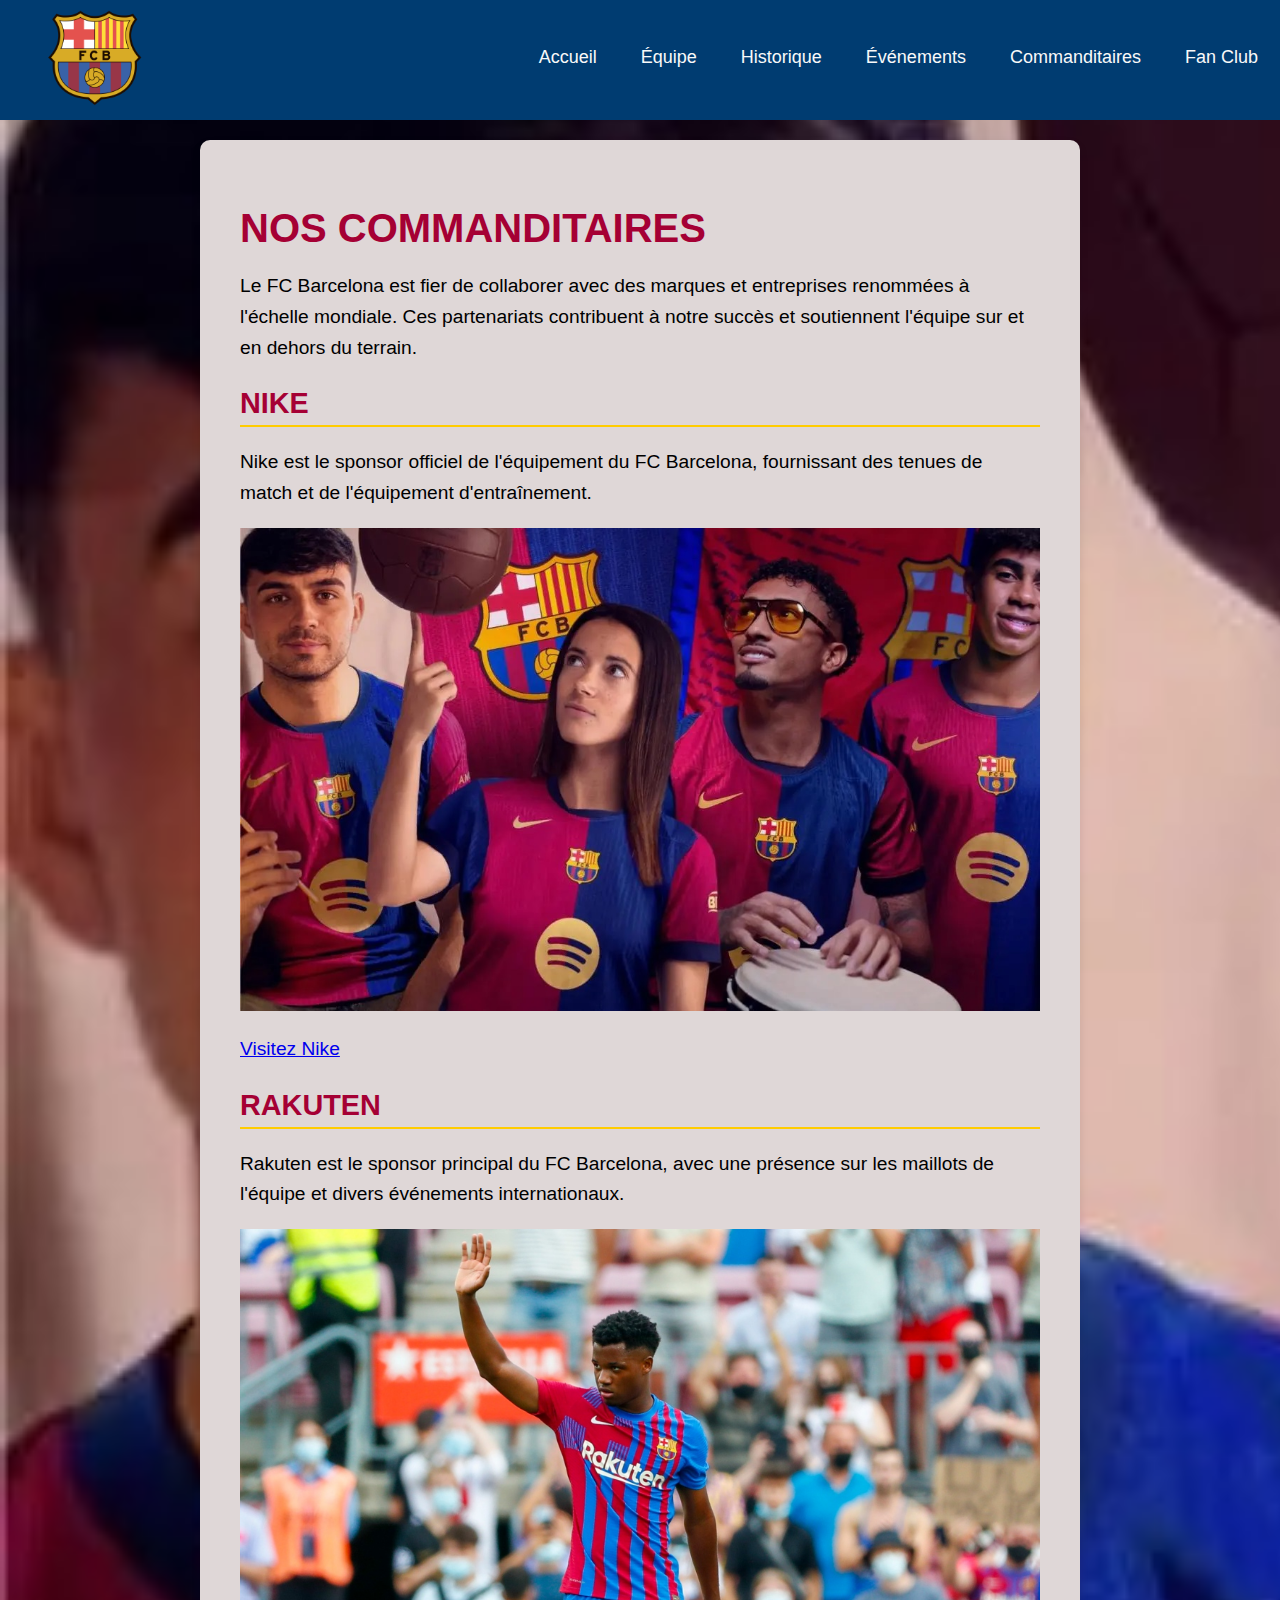
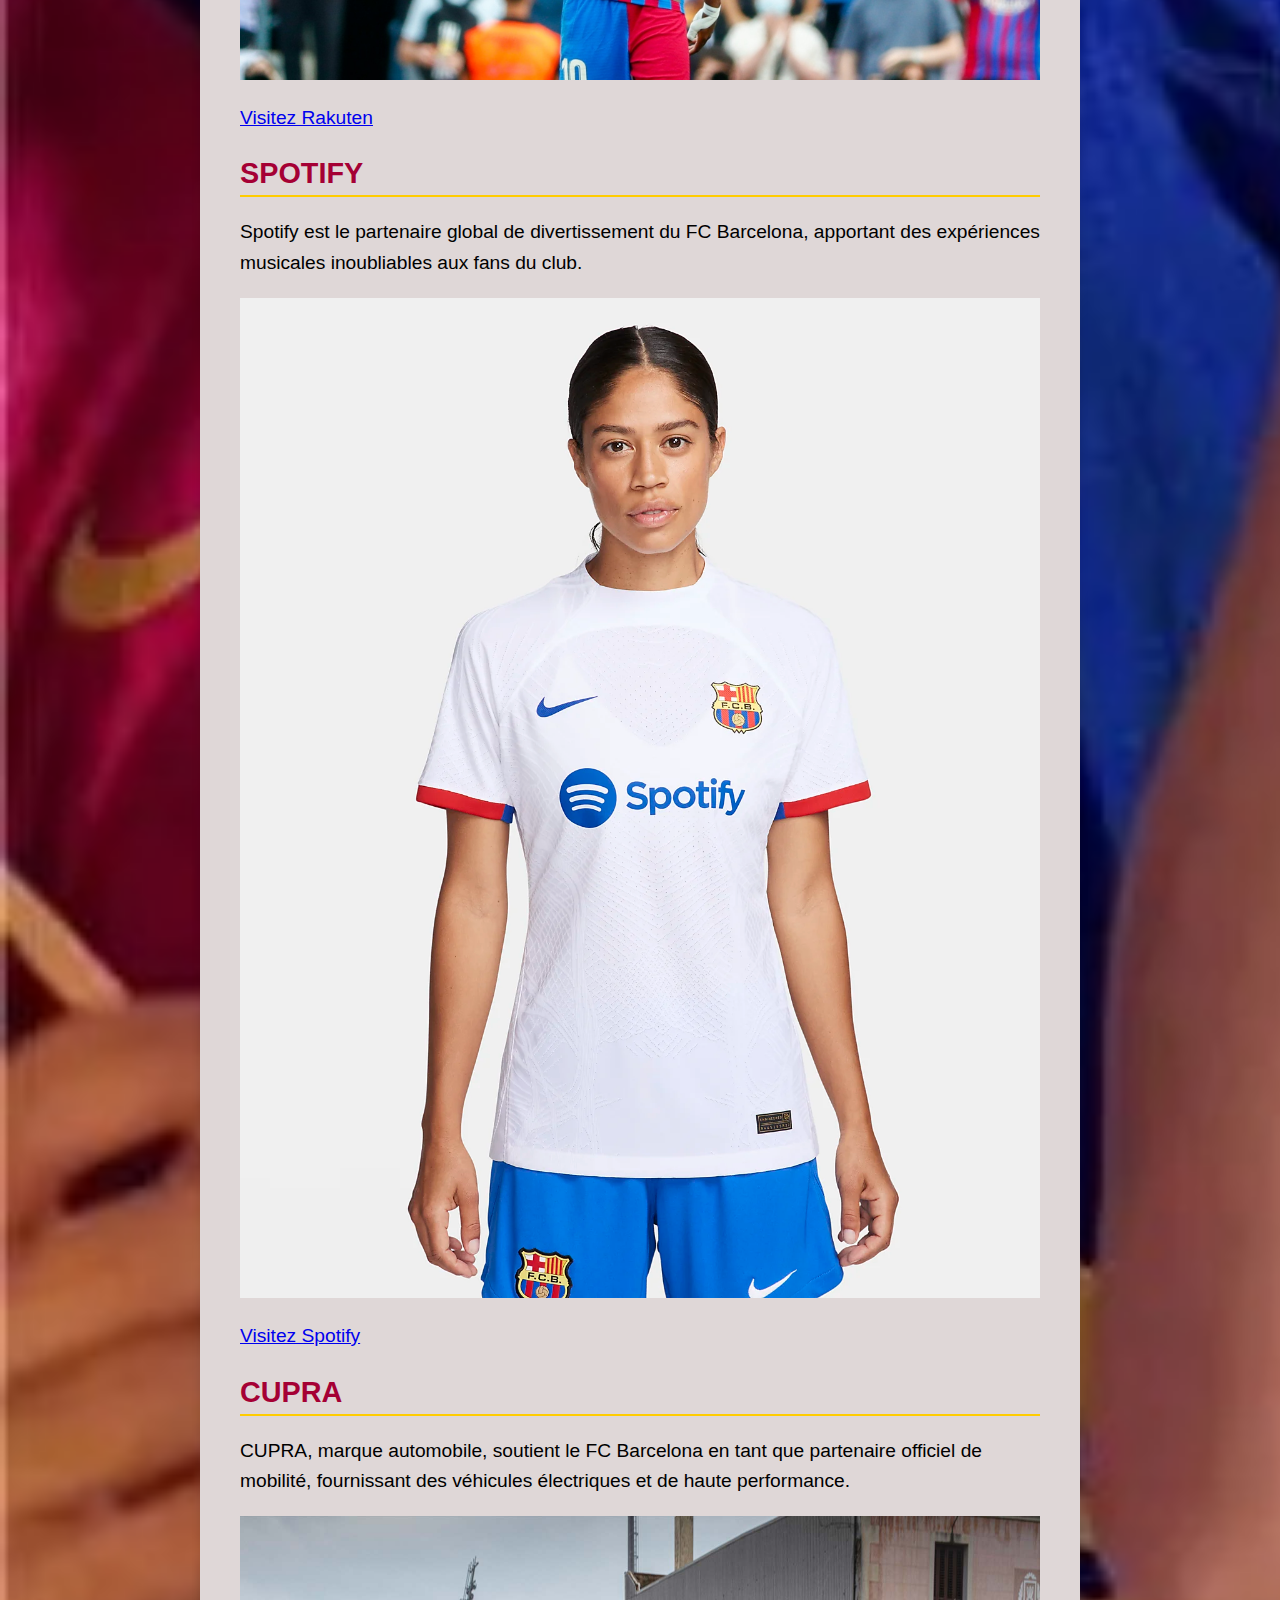
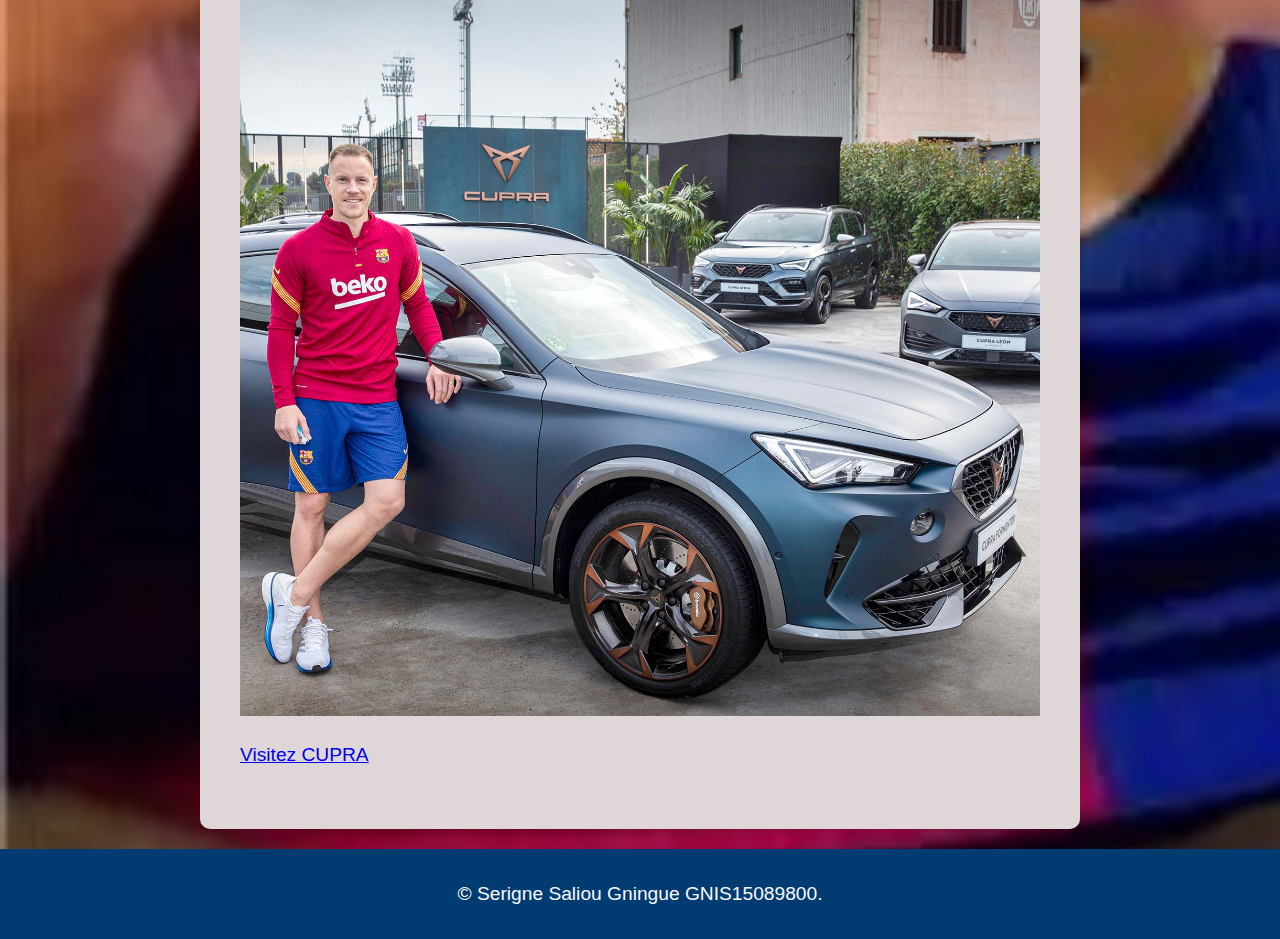
<file: GNIS15089800/commanditaires.html>
<!DOCTYPE html>
<html lang="fr">
<head>
    <meta charset="UTF-8">
    <meta name="viewport" content="width=device-width, initial-scale=1.0">
    <meta name="keywords" content="FC Barcelona, football, commanditaires, sponsors, partenariat">
    <meta name="description" content="Découvrez les commanditaires officiels du FC Barcelona">
    <meta name="author" content="Serigne Saliou Gningue">
    <title>Commanditaires - FC Barcelona</title>
    <link rel="stylesheet"  href="style.css">
</head>
<body>
    <header>
        <nav class="navbar">
           
            <a href="index.html" class="logo">
                <img src="Image/logoBarca.png" alt="Logo FC Barcelona">
            </a>
           
            <ul>
                <li><a href="index.html">Accueil</a></li>
                <li><a href="equipe.html">Équipe</a></li>
                <li><a href="historique.html">Historique</a></li>
                <li><a href="evenements.html">Événements</a></li>
                <li><a href="commanditaires.html" class="active">Commanditaires</a></li>
                <li><a href="fanclub.html" class="active">Fan Club</a></li>
            </ul>
        </nav>
    </header>

    <main>
        <section id="commanditaires">
            <h1>Nos Commanditaires</h1>
            <p>Le FC Barcelona est fier de collaborer avec des marques et entreprises renommées à l'échelle mondiale. 
                Ces partenariats contribuent à notre succès et soutiennent l'équipe sur et en dehors du terrain.</p>

            <div class="commanditaire">
                <h2>Nike</h2>
                <p>Nike est le sponsor officiel de l'équipement du FC Barcelona, fournissant des tenues de match et de l'équipement d'entraînement.</p>
                <img src="Image/Barca.jpg" alt="Nike">
                <p><a href="https://www.nike.com" target="_blank">Visitez Nike</a></p>
            </div>

            <div class="commanditaire">
                <h2>Rakuten</h2>
                <p>Rakuten est le sponsor principal du FC Barcelona, avec une présence sur les maillots de l'équipe et divers événements internationaux.</p>
                <img src="Image/Rakuten.jpg" alt="Rakuten">
                <p><a href="https://www.rakuten.com" target="_blank">Visitez Rakuten</a></p>
            </div>

            <div class="commanditaire">
                <h2>Spotify</h2>
                <p>Spotify est le partenaire global de divertissement du FC Barcelona, apportant des expériences musicales inoubliables aux fans du club.</p>
                <img src="Image/Spotify.png" alt="Spotify">
                <p><a href="https://www.spotify.com" target="_blank">Visitez Spotify</a></p>
            </div>

            <div class="commanditaire">
                <h2>CUPRA</h2>
                <p>CUPRA, marque automobile, soutient le FC Barcelona en tant que partenaire officiel de mobilité, fournissant des véhicules électriques 
                    et de haute performance.</p>
                <img src="Image/cupra.jpg" alt="Cupra">
                <p><a href="https://www.cupraofficial.com" target="_blank">Visitez CUPRA</a></p>
            </div>
        </section>
    </main>

    <footer>
        <p>&copy; Serigne Saliou Gningue GNIS15089800.</p>
    </footer>
</body>
</html>
</file>
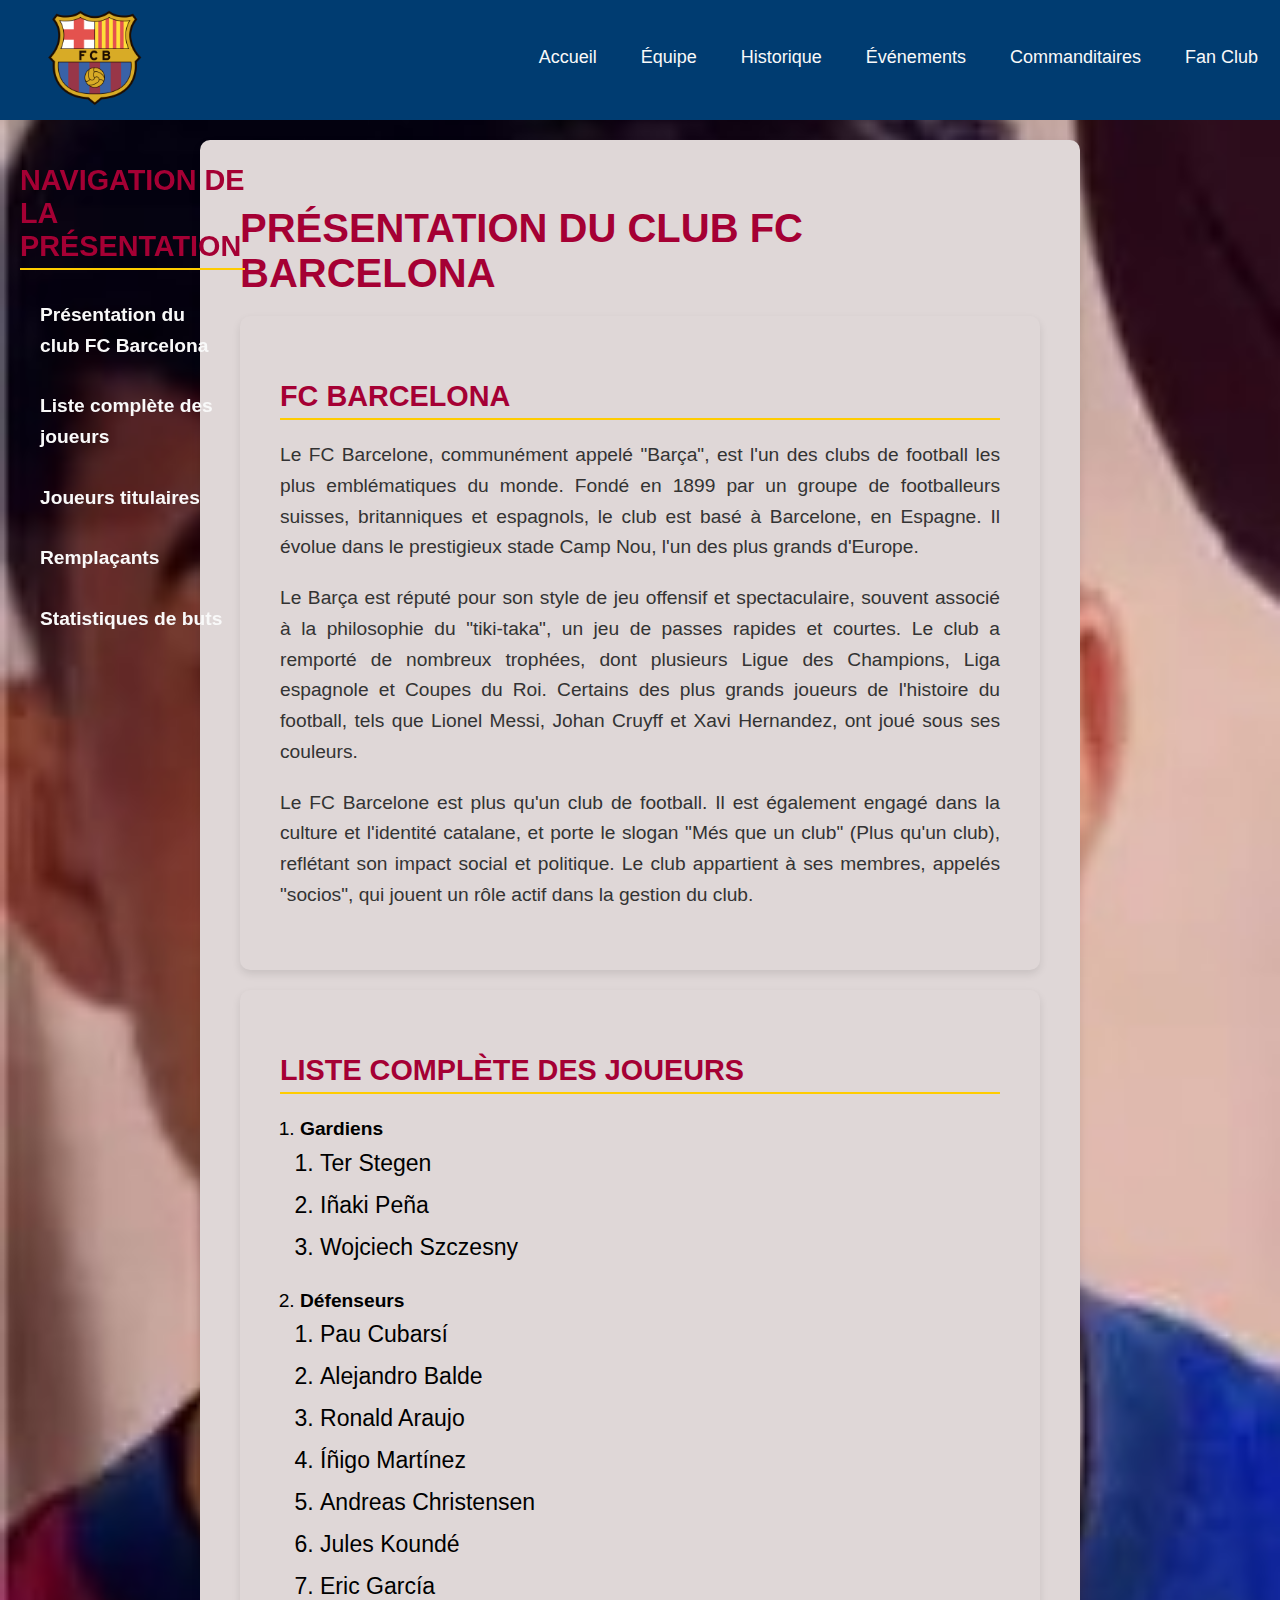
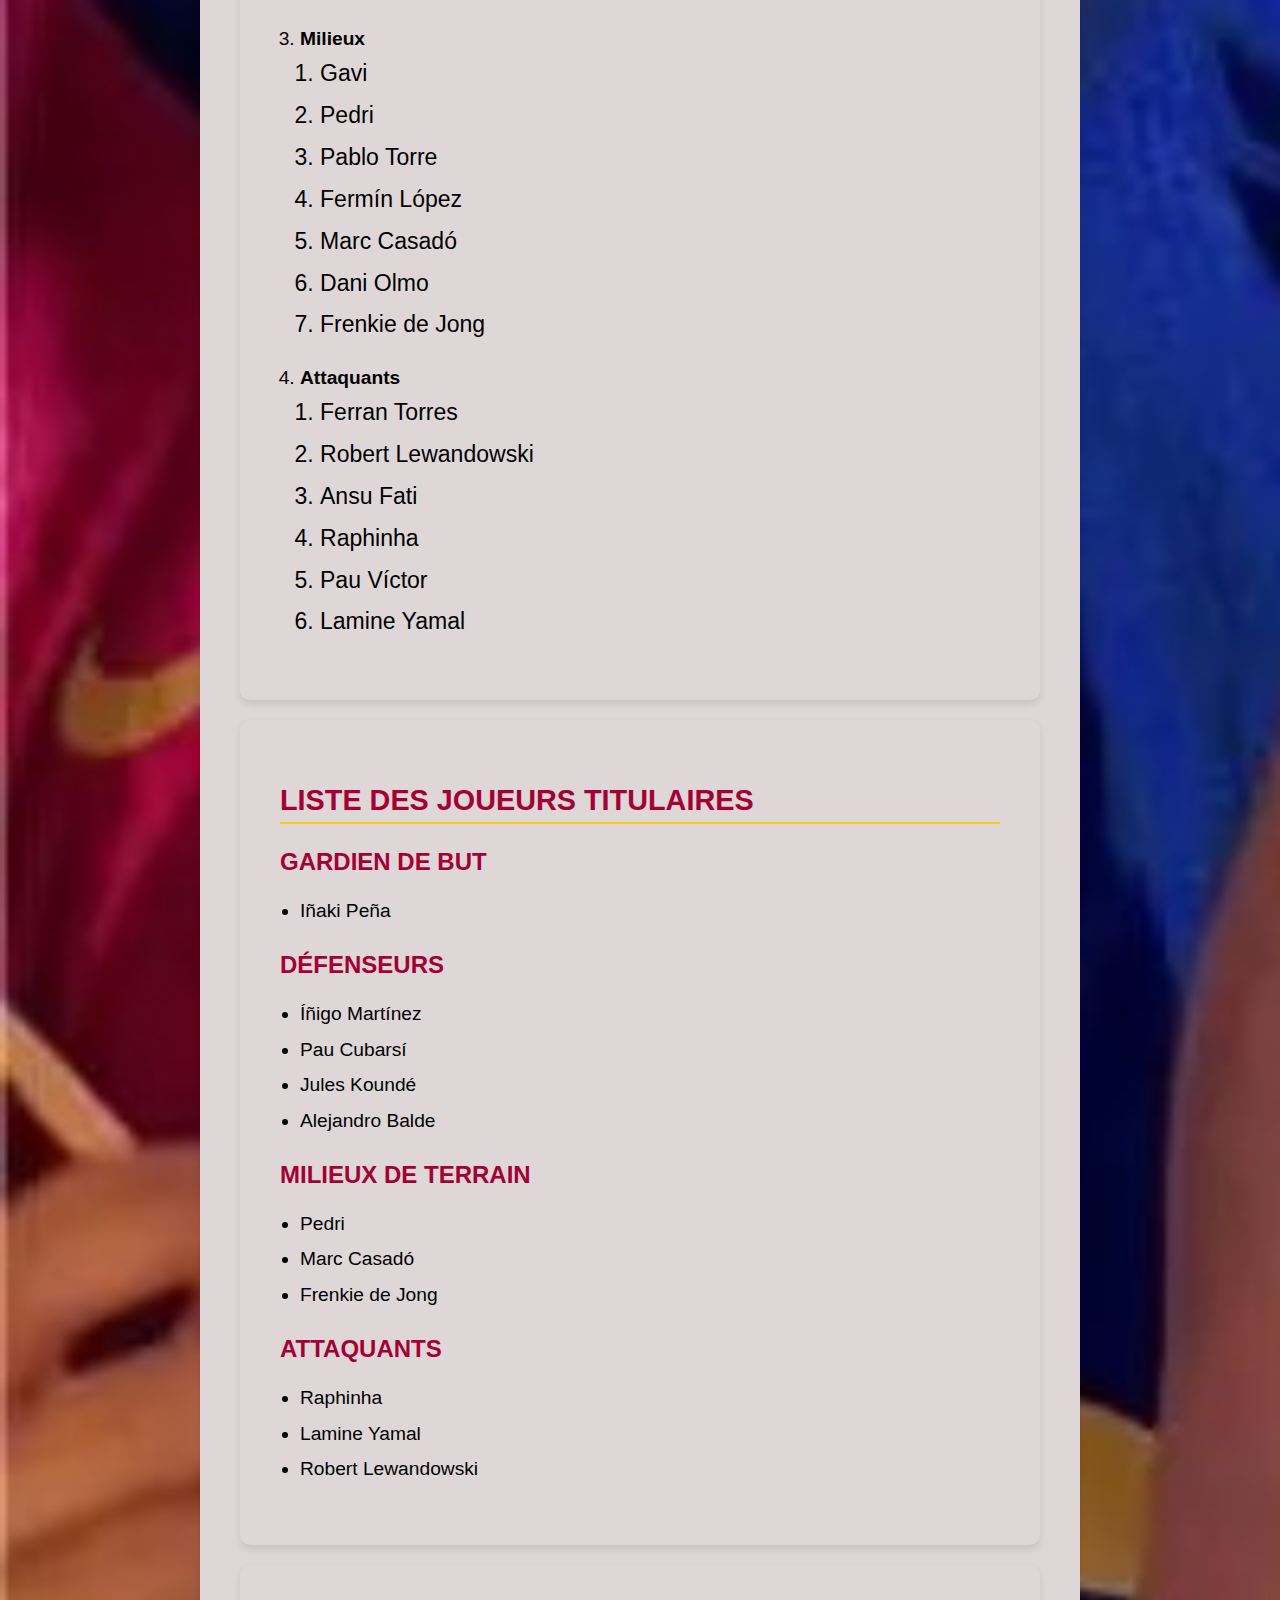
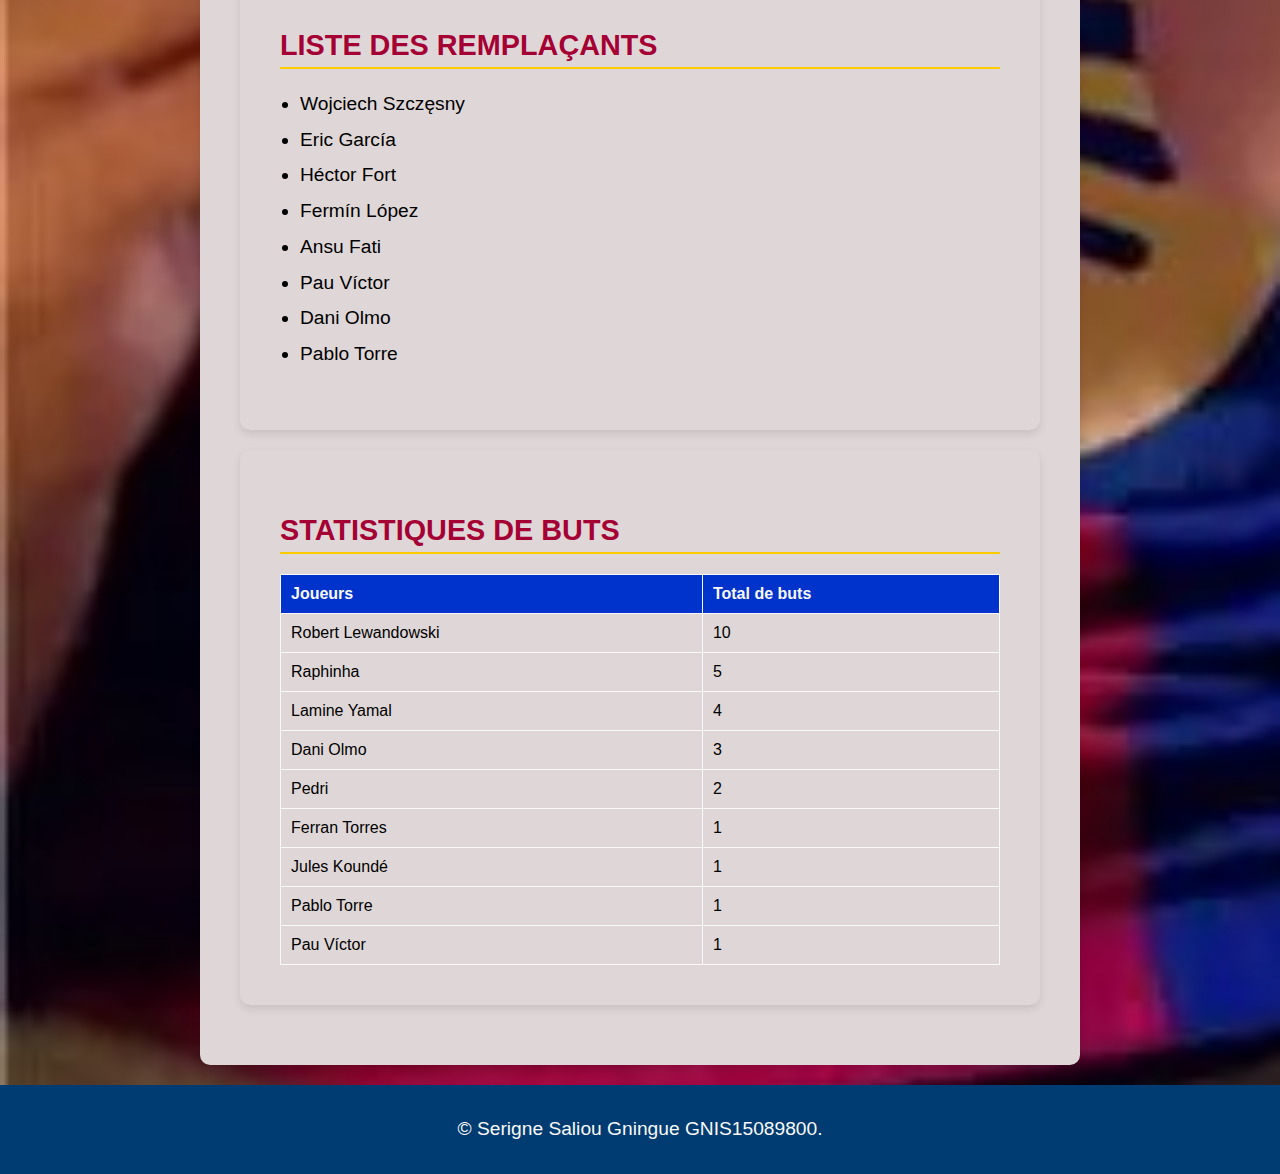
<file: GNIS15089800/equipe.html>
<!DOCTYPE html>
<html lang="fr">
    <head>
        <meta charset="UTF-8">
        <meta name="viewport" content="width=device-width, initial-scale=1.0">
        <meta name="keywords" content="FC Barcelona, football, équipe, Barça">
        <meta name="description" content="Site officiel du FC Barcelona, un des meilleurs clubs de football au monde">
        <meta name="author" content="Serigne Saliou Gningue">
        <title>Équipe - FC Barcelona</title>
        <link rel="stylesheet"  href="style.css">
    </head>
    <body>
        <header>
            <nav class="navbar">
    
                <a href="index.html" class="logo">
                    <img src="Image/logoBarca.png" alt="Logo FC Barcelona">
                </a>

                <ul>
                    <li><a href="index.html">Accueil</a></li>
                    <li><a href="equipe.html">Équipe</a></li>
                    <li><a href="historique.html">Historique</a></li>
                    <li><a href="evenements.html">Événements</a></li>
                    <li><a href="commanditaires.html">Commanditaires</a></li>
                    <li><a href="fanclub.html">Fan Club</a></li>
                </ul>
            </nav>
        </header>  
 
        <aside class="sidebar">
            <h2>Navigation de la Présentation</h2>
            <ul>
                <li><a href="#presentation-equipe">Présentation du club FC Barcelona</a></li>
                <li><a href="#liste-joueurs">Liste complète des joueurs</a></li>
                <li><a href="#joueurs">Joueurs titulaires</a></li>
                <li><a href="#remplaçants">Remplaçants</a></li>
                <li><a href="#statistiques">Statistiques de buts</a></li>
            </ul>
        </aside>

        <main>
        
            <section id="presentation">
                <h1>Présentation du club FC Barcelona</h1> 
                <section id="presentation-equipe">
                    <h2>FC Barcelona</h2> 
                    <p>Le FC Barcelone, communément appelé "Barça", est l'un des clubs de football les plus emblématiques du monde. 
                        Fondé en 1899 par un groupe de footballeurs suisses, britanniques et espagnols, le club est basé à Barcelone, en Espagne. 
                        Il évolue dans le prestigieux stade Camp Nou, l'un des plus grands d'Europe.</p>
                    <p>Le Barça est réputé pour son style de jeu offensif et spectaculaire, souvent associé à la philosophie du "tiki-taka", 
                        un jeu de passes rapides et courtes. Le club a remporté de nombreux trophées, dont plusieurs Ligue des Champions, 
                        Liga espagnole et Coupes du Roi. Certains des plus grands joueurs de l'histoire du football, tels que Lionel Messi, 
                        Johan Cruyff et Xavi Hernandez, ont joué sous ses couleurs.</p>
                    <p>Le FC Barcelone est plus qu'un club de football. Il est également engagé dans la culture et l'identité catalane, 
                        et porte le slogan "Més que un club" (Plus qu'un club), reflétant son impact social et politique. Le club appartient 
                        à ses membres, appelés "socios", qui jouent un rôle actif dans la gestion du club.</p>
                </section>
    
                <section id="liste-joueurs">
                    <h2>Liste complète des joueurs</h2>
                    <ol>
                        <li><strong>Gardiens</strong>
                            <ol>
                                <li>Ter Stegen</li>
                                <li>Iñaki Peña</li>
                                <li>Wojciech Szczesny</li>
                            </ol>
                        </li>
                        <li><strong>Défenseurs</strong>
                            <ol>
                                <li>Pau Cubarsí</li>
                                <li>Alejandro Balde</li>
                                <li>Ronald Araujo</li>
                                <li>Íñigo Martínez</li>
                                <li>Andreas Christensen</li>
                                <li>Jules Koundé</li>
                                <li>Eric García</li>
                            </ol>
                        </li>
                        <li><strong>Milieux</strong>
                            <ol>
                                <li>Gavi</li>
                                <li>Pedri</li>
                                <li>Pablo Torre</li>
                                <li>Fermín López</li>
                                <li>Marc Casadó</li>
                                <li>Dani Olmo</li>
                                <li>Frenkie de Jong</li>
                            </ol>
                        </li>
                        <li><strong>Attaquants</strong>
                            <ol>
                                <li>Ferran Torres</li>
                                <li>Robert Lewandowski</li>
                                <li>Ansu Fati</li>
                                <li>Raphinha</li>
                                <li>Pau Víctor</li>
                                <li>Lamine Yamal</li>
                            </ol>
                        </li>
                    </ol>
                </section>
    
                <section id="joueurs">
                    <h2>Liste des joueurs titulaires</h2>
                   
                    <h3>Gardien de but</h3>
                    <ul>
                        <li>Iñaki Peña</li>
                    </ul>
                    <h3>Défenseurs</h3>
                    <ul>
                        <li>Íñigo Martínez</li>
                        <li>Pau Cubarsí</li>
                        <li>Jules Koundé</li>
                        <li>Alejandro Balde</li>
                    </ul>
    
                    <h3>Milieux de terrain</h3>
                    <ul>
                        <li>Pedri</li>
                        <li>Marc Casadó</li>
                        <li>Frenkie de Jong</li>
                    </ul>
    
                    <h3>Attaquants</h3>
                    <ul>
                        <li>Raphinha</li>
                        <li>Lamine Yamal</li>
                        <li>Robert Lewandowski</li>
                    </ul>
                </section>
    
                <section id="remplaçants">
                    <h2>Liste des remplaçants</h2>
                    <ul>
                        <li>Wojciech Szczęsny</li>
                        <li>Eric García</li>
                        <li>Héctor Fort</li>
                        <li>Fermín López</li>
                        <li>Ansu Fati</li>
                        <li>Pau Víctor</li>
                        <li>Dani Olmo</li>
                        <li>Pablo Torre</li>
                    </ul>
                </section>
    
                <section id="statistiques">
                    <h2>Statistiques de buts</h2>
                    <table>
                        <thead>
                            <tr>
                                <th>Joueurs</th>
                                <th>Total de buts</th>
                            </tr>
                        </thead>
                        <tbody>
                            <tr>
                                <td>Robert Lewandowski</td>
                                <td>10</td>
                            </tr>
                            <tr>
                                <td>Raphinha</td>
                                <td>5</td>
                            </tr>
                            <tr>
                                <td>Lamine Yamal</td>
                                <td>4</td>
                            </tr>
                            <tr>
                                <td>Dani Olmo</td>
                                <td>3</td>
                            </tr>
                            <tr>
                                <td>Pedri</td>
                                <td>2</td>
                            </tr>
                            <tr>
                                <td>Ferran Torres</td>
                                <td>1</td>
                            </tr>
                            <tr>
                                <td>Jules Koundé</td>
                                <td>1</td>
                            </tr>
                            <tr>
                                <td>Pablo Torre</td>
                                <td>1</td>
                            </tr>
                            <tr>
                                <td>Pau Víctor</td>
                                <td>1</td>
                            </tr>
                        </tbody>
                    </table>
                </section>
            </section>
        </main>

        <footer>
            <p>&copy; Serigne Saliou Gningue GNIS15089800.</p>
        </footer>
    </body>
</html>
</file>
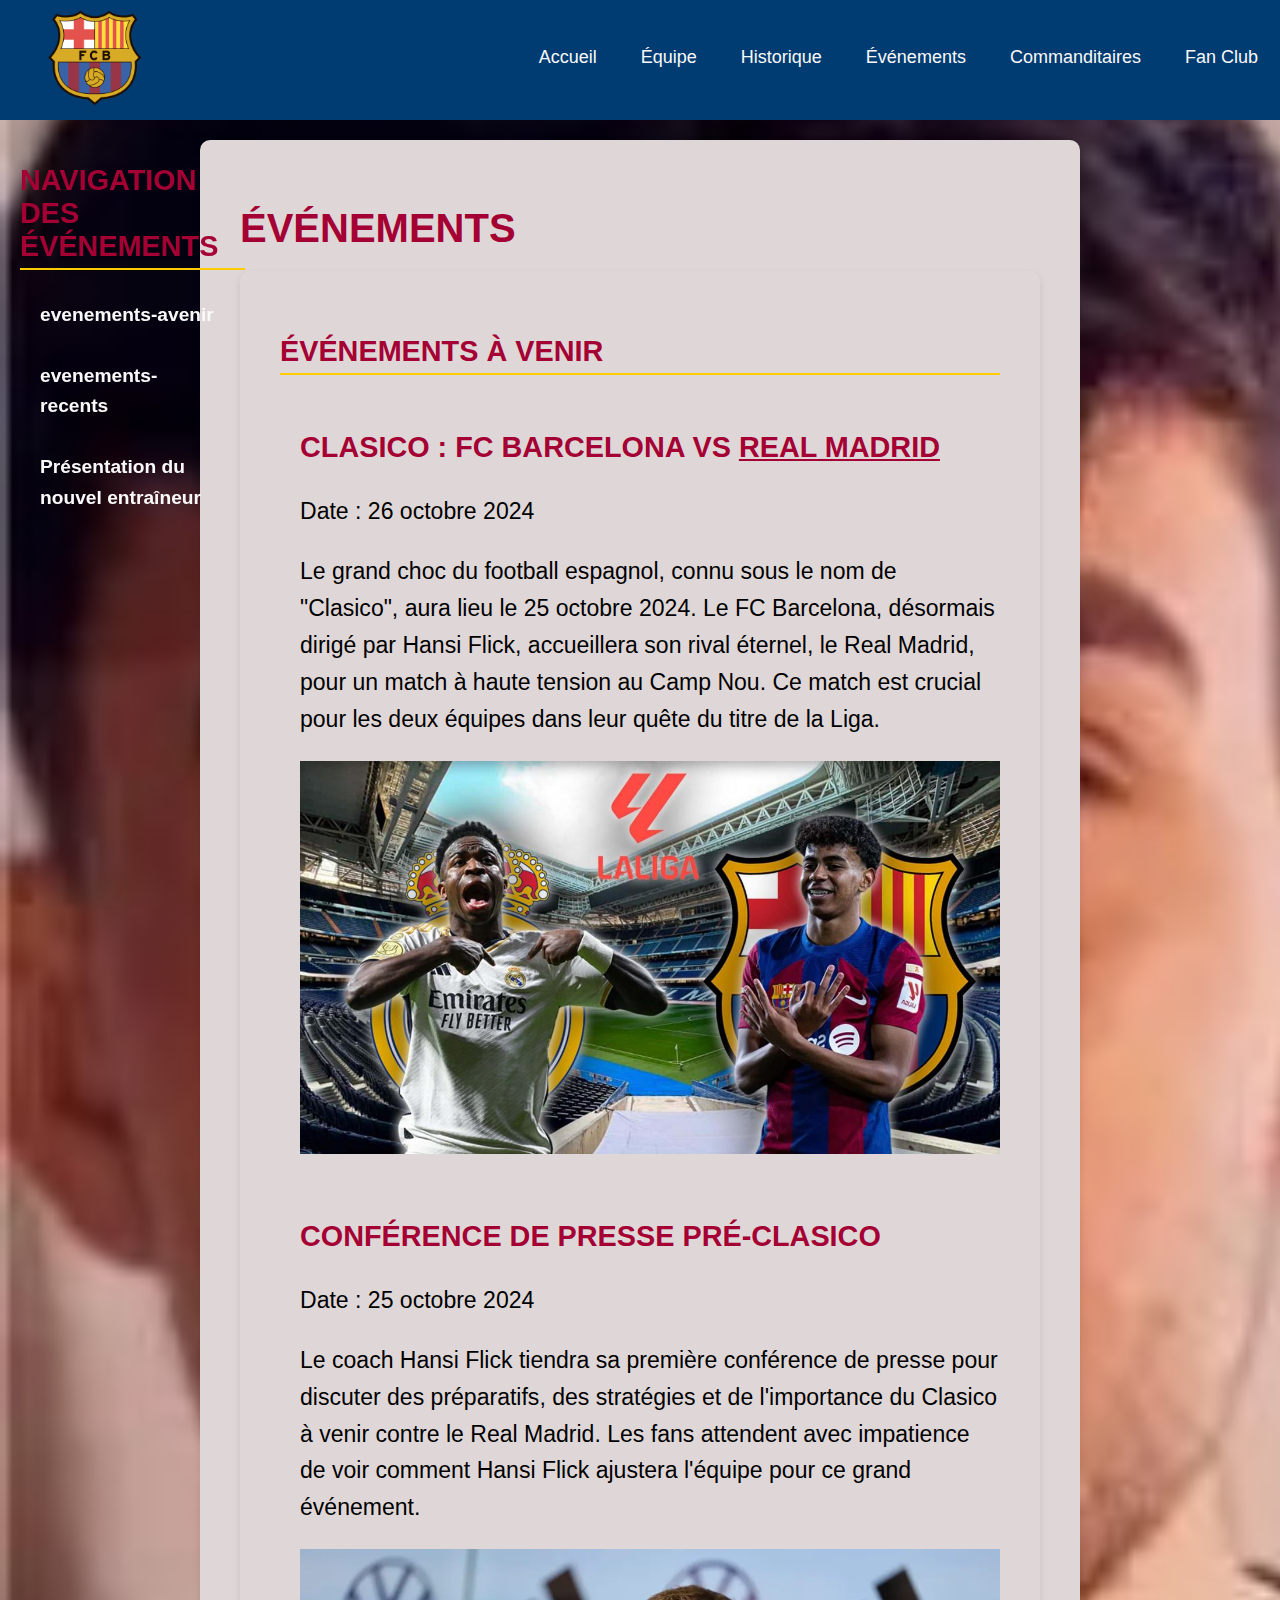
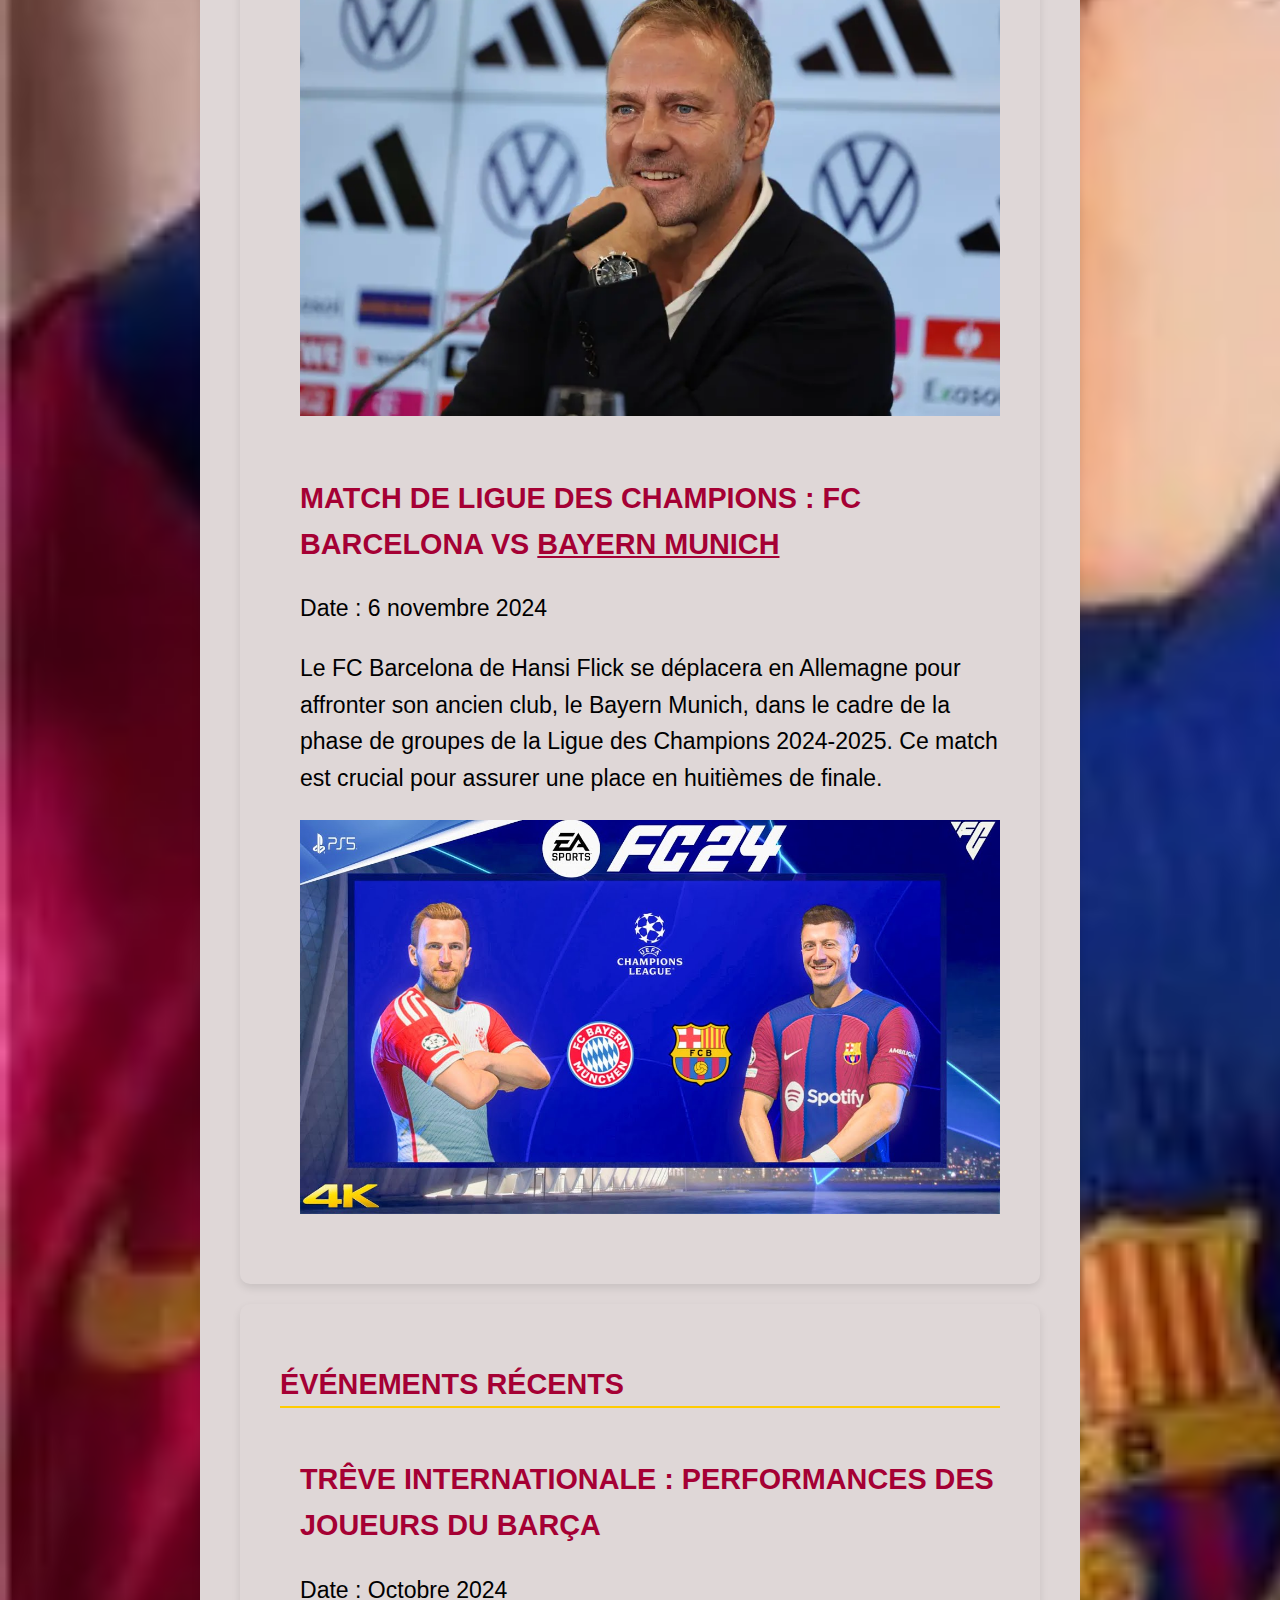
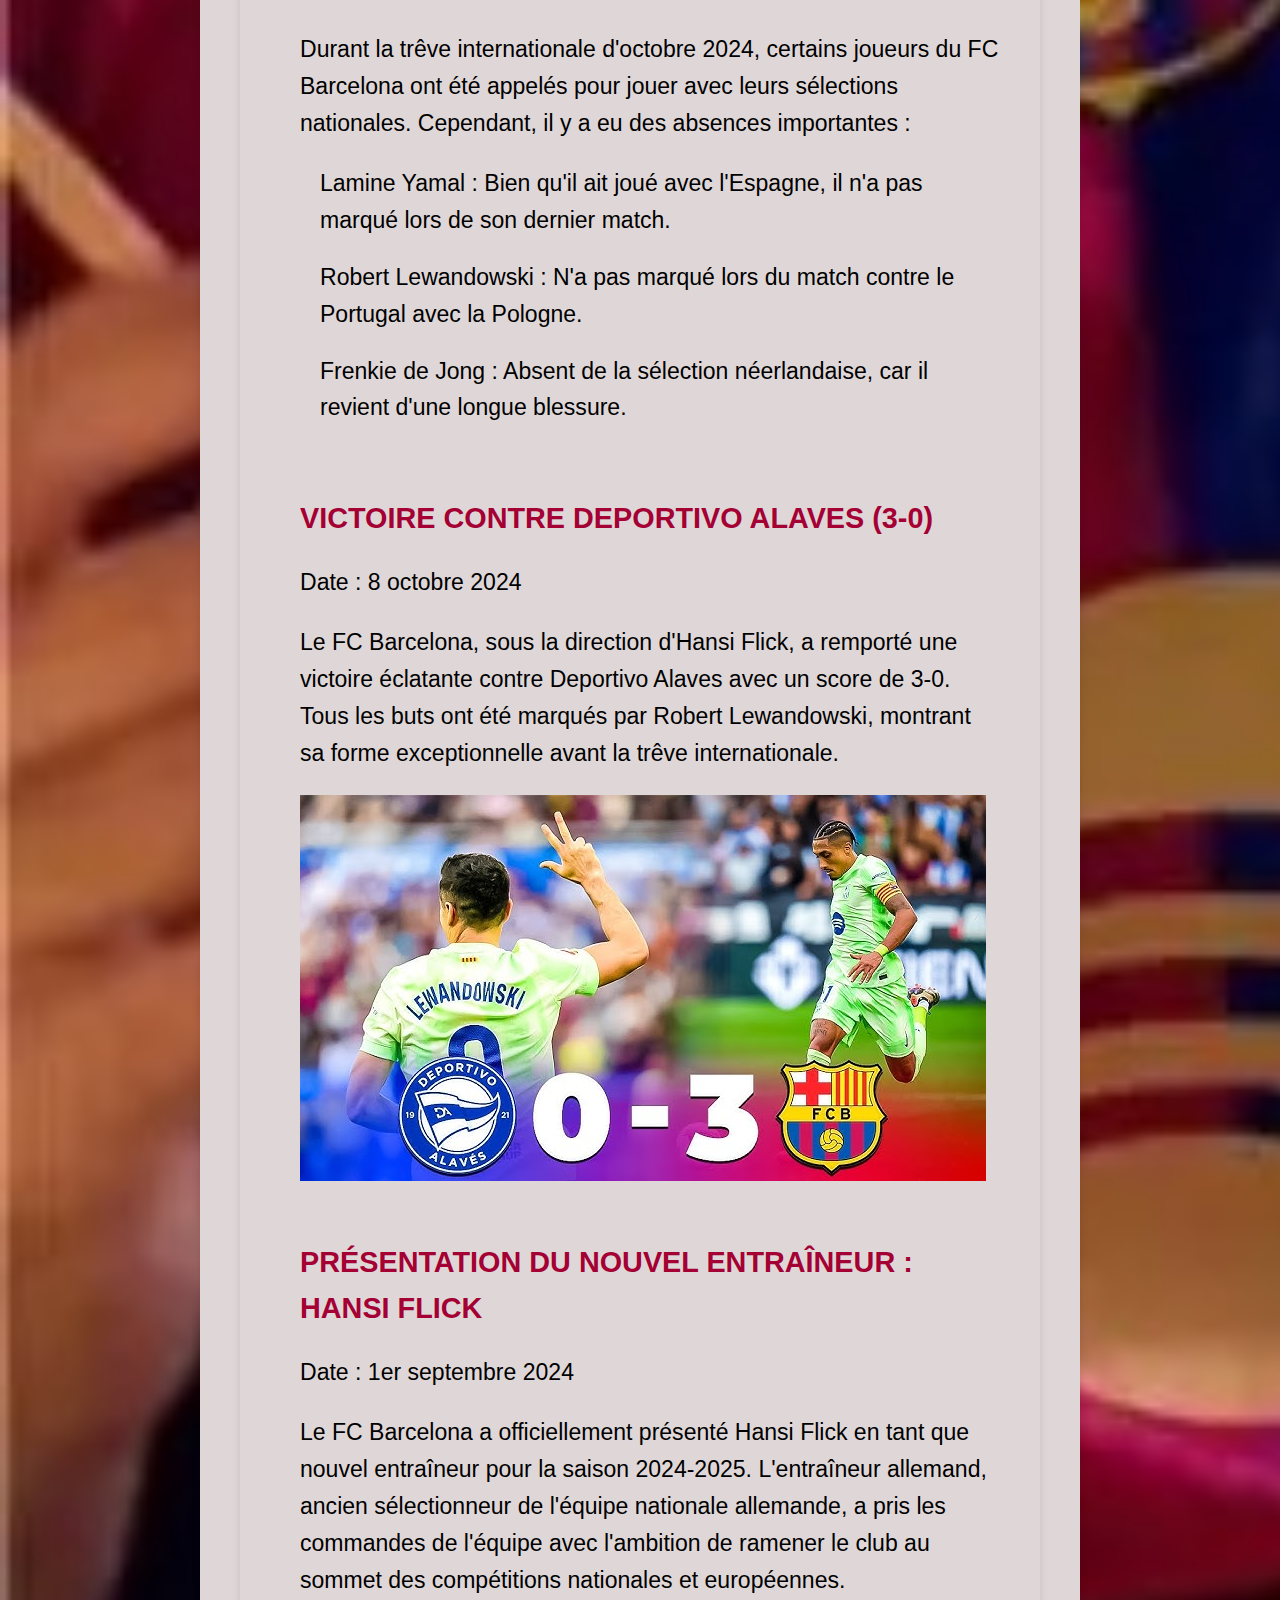
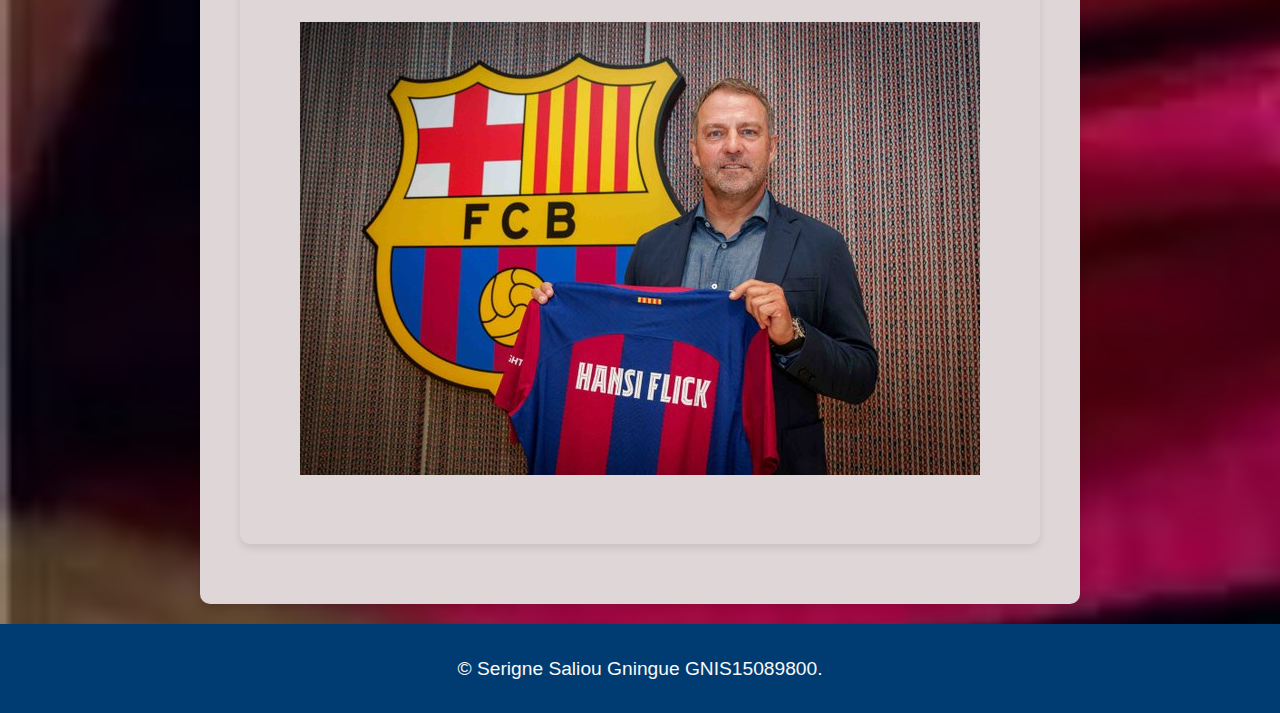
<file: GNIS15089800/evenements.html>
<!DOCTYPE html>
<html lang="fr">
<head>
    <meta charset="UTF-8">
    <meta name="viewport" content="width=device-width, initial-scale=1.0">
    <meta name="keywords" content="FC Barcelona, événements, football, matchs, Barça">
    <meta name="description" content="Page des événements officiels et à venir du FC Barcelona">
    <meta name="author" content="Serigne Saliou Gningue">
    <title>Événements - FC Barcelona</title>
    <link rel="stylesheet"  href="style.css">
</head>
<body>
    <header>
        <nav class="navbar">
            <a href="index.html" class="logo">
                <img src="Image/logoBarca.png" alt="Logo FC Barcelona">
            </a>
            <ul>
                <li><a href="index.html">Accueil</a></li>
                <li><a href="equipe.html">Équipe</a></li>
                <li><a href="historique.html">Historique</a></li>
                <li><a href="evenements.html">Événements</a></li>
                <li><a href="commanditaires.html">Commanditaires</a></li>
                <li><a href="fanclub.html" class="active">Fan Club</a></li>
            </ul>
        </nav>
    </header>

    <aside class="sidebar">
        <h2>Navigation des Événements</h2>
        <ul>
            <li><a href="#evenements-avenir">evenements-avenir</a></li>
            <li><a href="#evenements-recents">evenements-recents</a></li>
            <li><a href="#presentation">Présentation du nouvel entraîneur</a></li>
        </ul>
    </aside>
    <main>
        <section id="evenements">
            <h1>Événements</h1>
            <section id="evenements-avenir">
                <h2>Événements à venir</h2> 
                <ul>
                    <li>
                        <div>
                            <h3>Clasico : FC Barcelona vs <a href="https://www.realmadrid.com/fr-FR/football/equipe-premiere/portada" target="_blank">Real Madrid</a> </h3>
                            <p>Date : 26 octobre 2024</p>
                            <p>Le grand choc du football espagnol, connu sous le nom de "Clasico", aura lieu le 25 octobre 2024. 
                                Le FC Barcelona, désormais dirigé par Hansi Flick, accueillera son rival éternel, le Real Madrid, 
                                pour un match à haute tension au Camp Nou. Ce match est crucial pour les deux équipes dans leur 
                                quête du titre de la Liga.</p>
                            <img src="Image/Clasico.jpg" alt="Image-clasico" class="evenements-avenir-image">
                        </div>
                    </li>
                    <li>
                        <div>
                            <h3>Conférence de presse pré-Clasico</h3>
                            <p>Date : 25 octobre 2024</p>
                            <p>Le coach Hansi Flick tiendra sa première conférence de presse pour discuter des préparatifs, 
                                des stratégies et de l'importance du Clasico à venir contre le Real Madrid. Les fans attendent 
                                avec impatience de voir comment Hansi Flick ajustera l'équipe pour ce grand événement.</p>
                            <img src="Image/flik.webp" alt="flick" class="evenements-avenir-image">
                        </div>
                    </li>
                    <li>
                        <div>
                            <h3 id="bayern">Match de Ligue des Champions : FC Barcelona vs <a href="https://fcbayern.com/store/en-zz" target="_blank">Bayern Munich</a> </h3>
                            <p>Date : 6 novembre 2024</p>
                            <p>Le FC Barcelona de Hansi Flick se déplacera en Allemagne pour affronter son ancien club, le Bayern Munich, 
                                dans le cadre de la phase de groupes de la Ligue des Champions 2024-2025. Ce match est crucial pour assurer 
                                une place en huitièmes de finale.</p>
                            <img src="Image/barcabayern.jpg" alt="barcabayern" class="evenements-avenir-image"> 
                        </div>
                    </li>
                </ul>
            </section>
            
            <section id="evenements-recents">
                <h2>Événements récents</h2> 
                <ul>
                    <li>
                        <div>
                            <h3>Trêve internationale : Performances des joueurs du Barça</h3>
                            <p>Date : Octobre 2024</p>
                            <p>Durant la trêve internationale d'octobre 2024, certains joueurs du FC Barcelona ont été appelés 
                                pour jouer avec leurs sélections nationales. Cependant, il y a eu des absences importantes :</p>
                            <ul>
                                <li>Lamine Yamal : Bien qu'il ait joué avec l'Espagne, il n'a pas marqué lors de son dernier match.</li>
                                <li>Robert Lewandowski : N'a pas marqué lors du match contre le Portugal avec la Pologne.</li>
                                <li>Frenkie de Jong : Absent de la sélection néerlandaise, car il revient d'une longue blessure.</li>
                            </ul>
                        </div>
                    </li>
                    <li>
                        <div>
                            <h3>Victoire contre Deportivo Alaves (3-0)</h3>
                            <p>Date : 8 octobre 2024</p>
                            <p>Le FC Barcelona, sous la direction d'Hansi Flick, a remporté une victoire éclatante contre 
                                Deportivo Alaves avec un score de 3-0. Tous les buts ont été marqués par Robert Lewandowski, 
                                montrant sa forme exceptionnelle avant la trêve internationale.</p>
                            <img src="Image/victoir.jpg" alt="Victoire du Barcelona" class="evenements-recents-image">
                        </div>
                    </li>
                    <li>
                        <div>
                            <h3 id="presentation">Présentation du nouvel entraîneur : Hansi Flick</h3>
                            <p>Date : 1er septembre 2024</p>
                            <p>Le FC Barcelona a officiellement présenté Hansi Flick en tant que nouvel entraîneur pour la saison 2024-2025. 
                                L'entraîneur allemand, ancien sélectionneur de l'équipe nationale allemande, a pris les commandes de l'équipe 
                                avec l'ambition de ramener le club au sommet des compétitions nationales et européennes.</p>
                            <img src="Image/flick.jpg" alt="Hansi Flick" class="evenements-recents-image">
                        </div>
                    </li>
                </ul>
            </section>
        </section>
    </main>

    <footer>
        <p>&copy; Serigne Saliou Gningue GNIS15089800.</p>
    </footer>
</body>
</html>
</file>
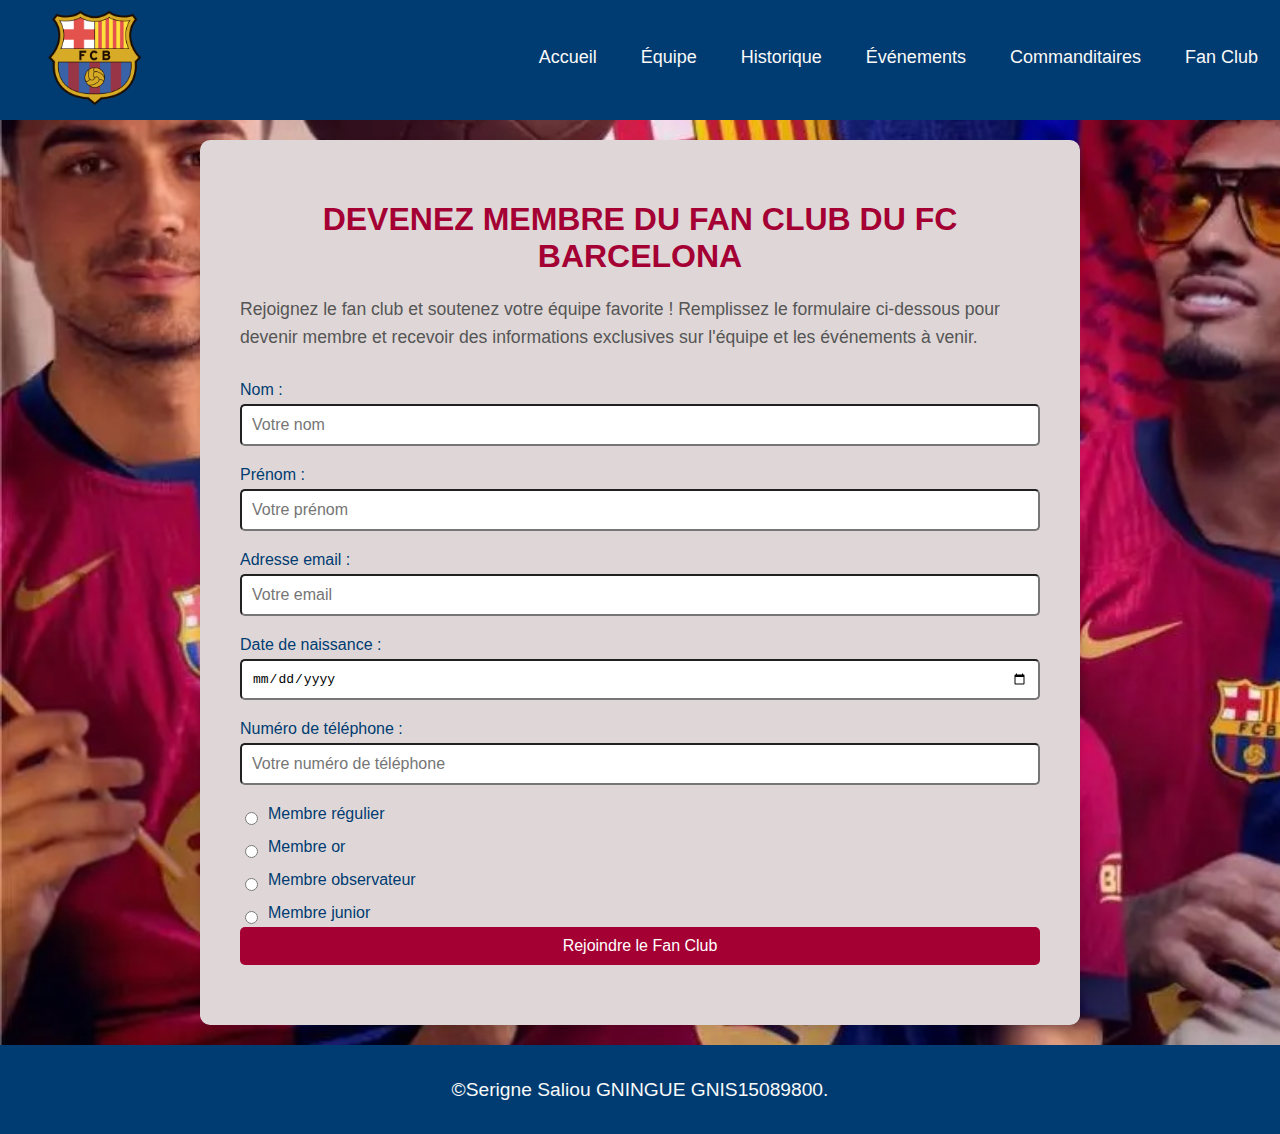
<file: GNIS15089800/fanclub.html>
<!DOCTYPE html>
<html lang="fr">
<head>
    <meta charset="UTF-8">
    <meta name="viewport" content="width=device-width, initial-scale=1.0">
    <meta name="keywords" content="FC Barcelona, fan club, inscription, supporter">
    <meta name="description" content="Inscrivez-vous au Fan Club officiel du FC Barcelona">
    <meta name="author" content="Serigne Saliou Gningue">
    <title>Fan Club - FC Barcelona</title>
    <link rel="stylesheet"  href="style.css">
</head>
<body>
    <header>
        <nav class="navbar">
            <a href="index.html" class="logo">
                <img src="Image/logoBarca.png" alt="Logo FC Barcelona">
            </a>
    
            <ul>
                <li><a href="index.html">Accueil</a></li>
                <li><a href="equipe.html">Équipe</a></li>
                <li><a href="historique.html">Historique</a></li>
                <li><a href="evenements.html">Événements</a></li>
                <li><a href="commanditaires.html">Commanditaires</a></li>
                <li><a href="fanclub.html" class="active">Fan Club</a></li>
            </ul>
        </nav>
    </header>

    <main>
        <section id="fanclub">
            <h1>Devenez membre du Fan Club du FC Barcelona</h1>
            <p>Rejoignez le fan club et soutenez votre équipe favorite ! Remplissez le formulaire ci-dessous pour devenir membre 
                et recevoir des informations exclusives sur l'équipe et les événements à venir.</p>

            <form action="#" method="post">
                
                <div class="form-group">
                    <label for="nom">Nom :</label>
                    <input type="text" id="nom" name="nom" placeholder="Votre nom" required>
                </div>

                <div class="form-group">
                    <label for="prenom">Prénom :</label>
                    <input type="text" id="prenom" name="prenom" placeholder="Votre prénom" required>
                </div>

                <div class="form-group">
                    <label for="email">Adresse email :</label>
                    <input type="email" id="email" name="email" placeholder="Votre email" required>
                </div>

                <div class="form-group">
                    <label for="date_naissance">Date de naissance :</label>
                    <input type="date" id="date_naissance" name="date_naissance" required>
                </div>

                <div class="form-group">
                    <label for="telephone">Numéro de téléphone :</label>
                    <input type="tel" id="telephone" name="telephone" placeholder="Votre numéro de téléphone" required>
                </div>
                <div class="interest-options">
                    <div>
                        <input type="radio" id="membre-reg" name="admission" value="Membre régulier">
                        <label for="membre-reg">Membre régulier</label>
                    </div>
                    <div>
                        <input type="radio" id="membre-or" name="admission" value="Membre or">
                        <label for="membre-or">Membre or</label>
                    </div>
                    <div>
                        <input type="radio" id="membre-observateur" name="admission" value="Membre observateur">
                        <label for="membre-observateur">Membre observateur</label>
                    </div>
                    <div>
                        <input type="radio" id="membre-junior" name="admission" value="Membre junior">
                        <label for="membre-junior">Membre junior</label>
                    </div>
                </div>
   
                <div class="form-group">
                    <input type="submit" value="Rejoindre le Fan Club">
                </div>
            </form>
        </section>
    </main>

    <footer>
        <p>&copy;Serigne Saliou GNINGUE GNIS15089800.</p>
    </footer>
</body>
</html>
</file>
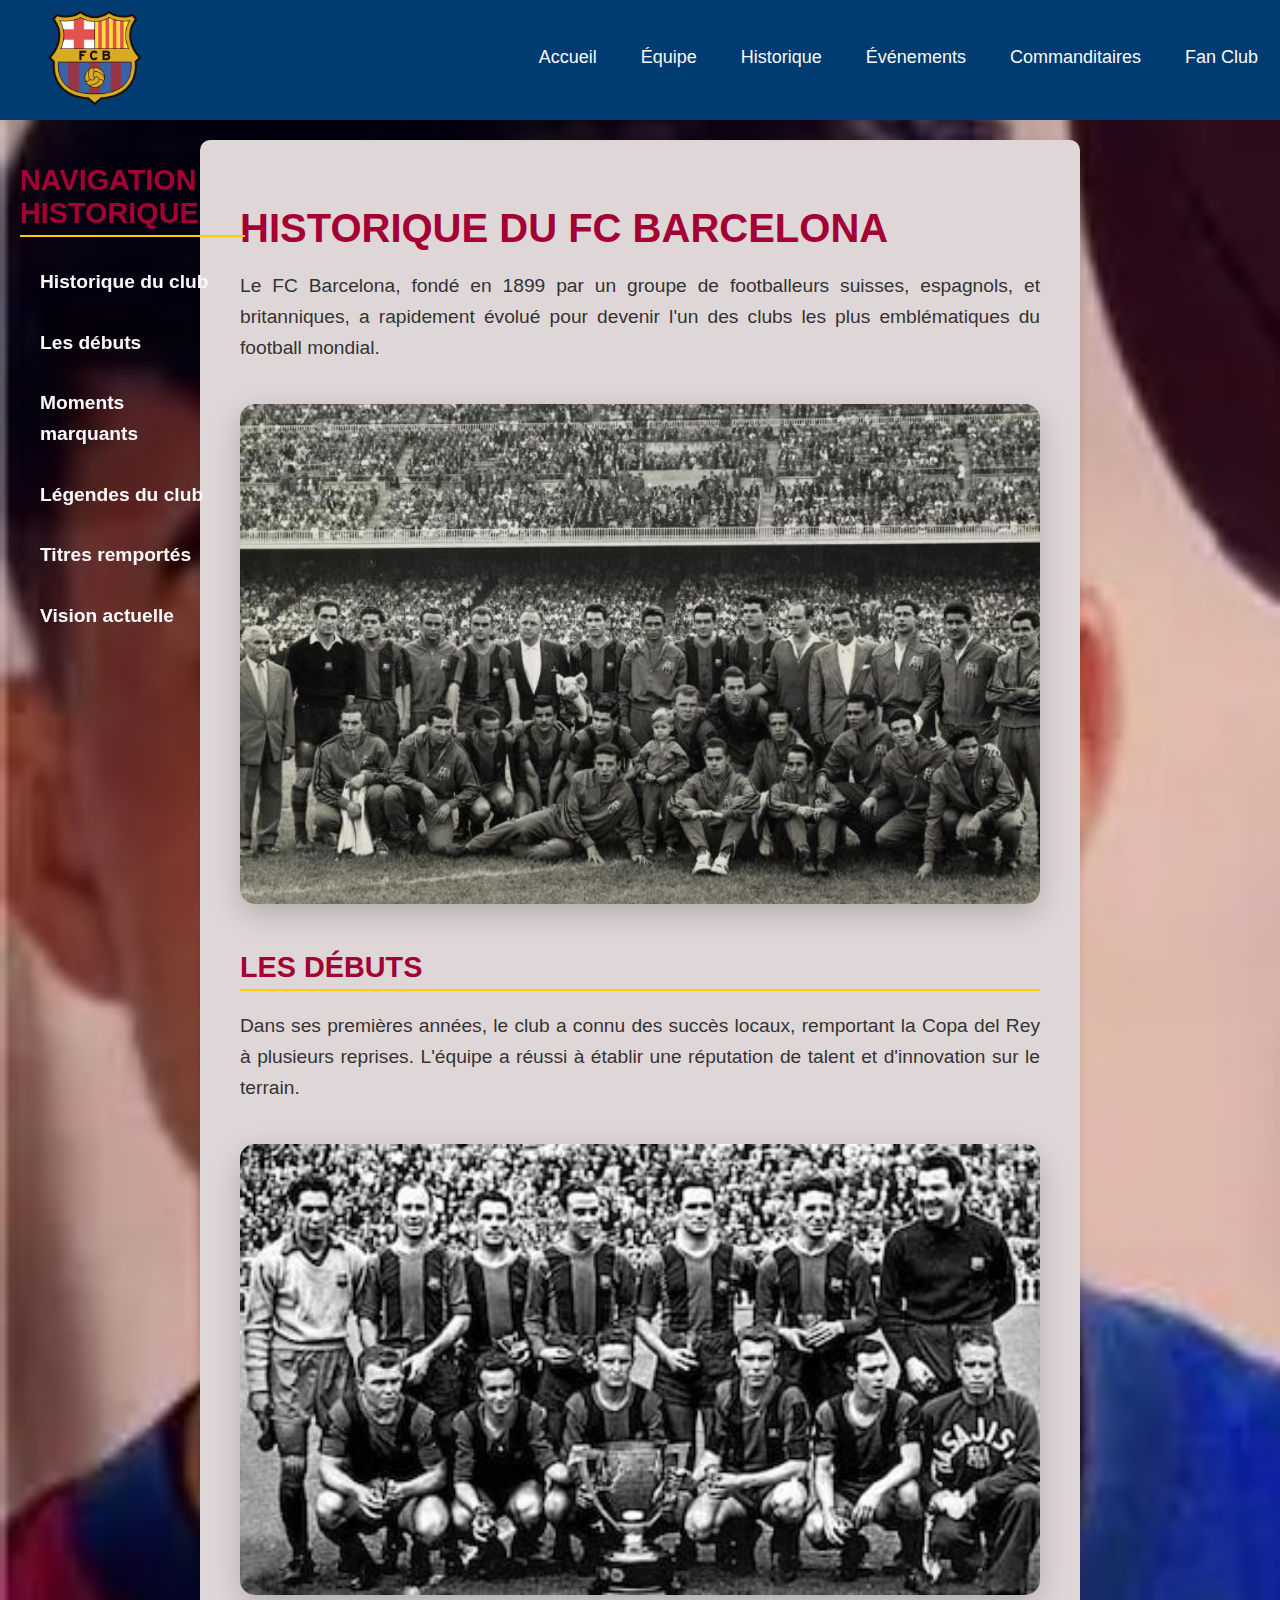
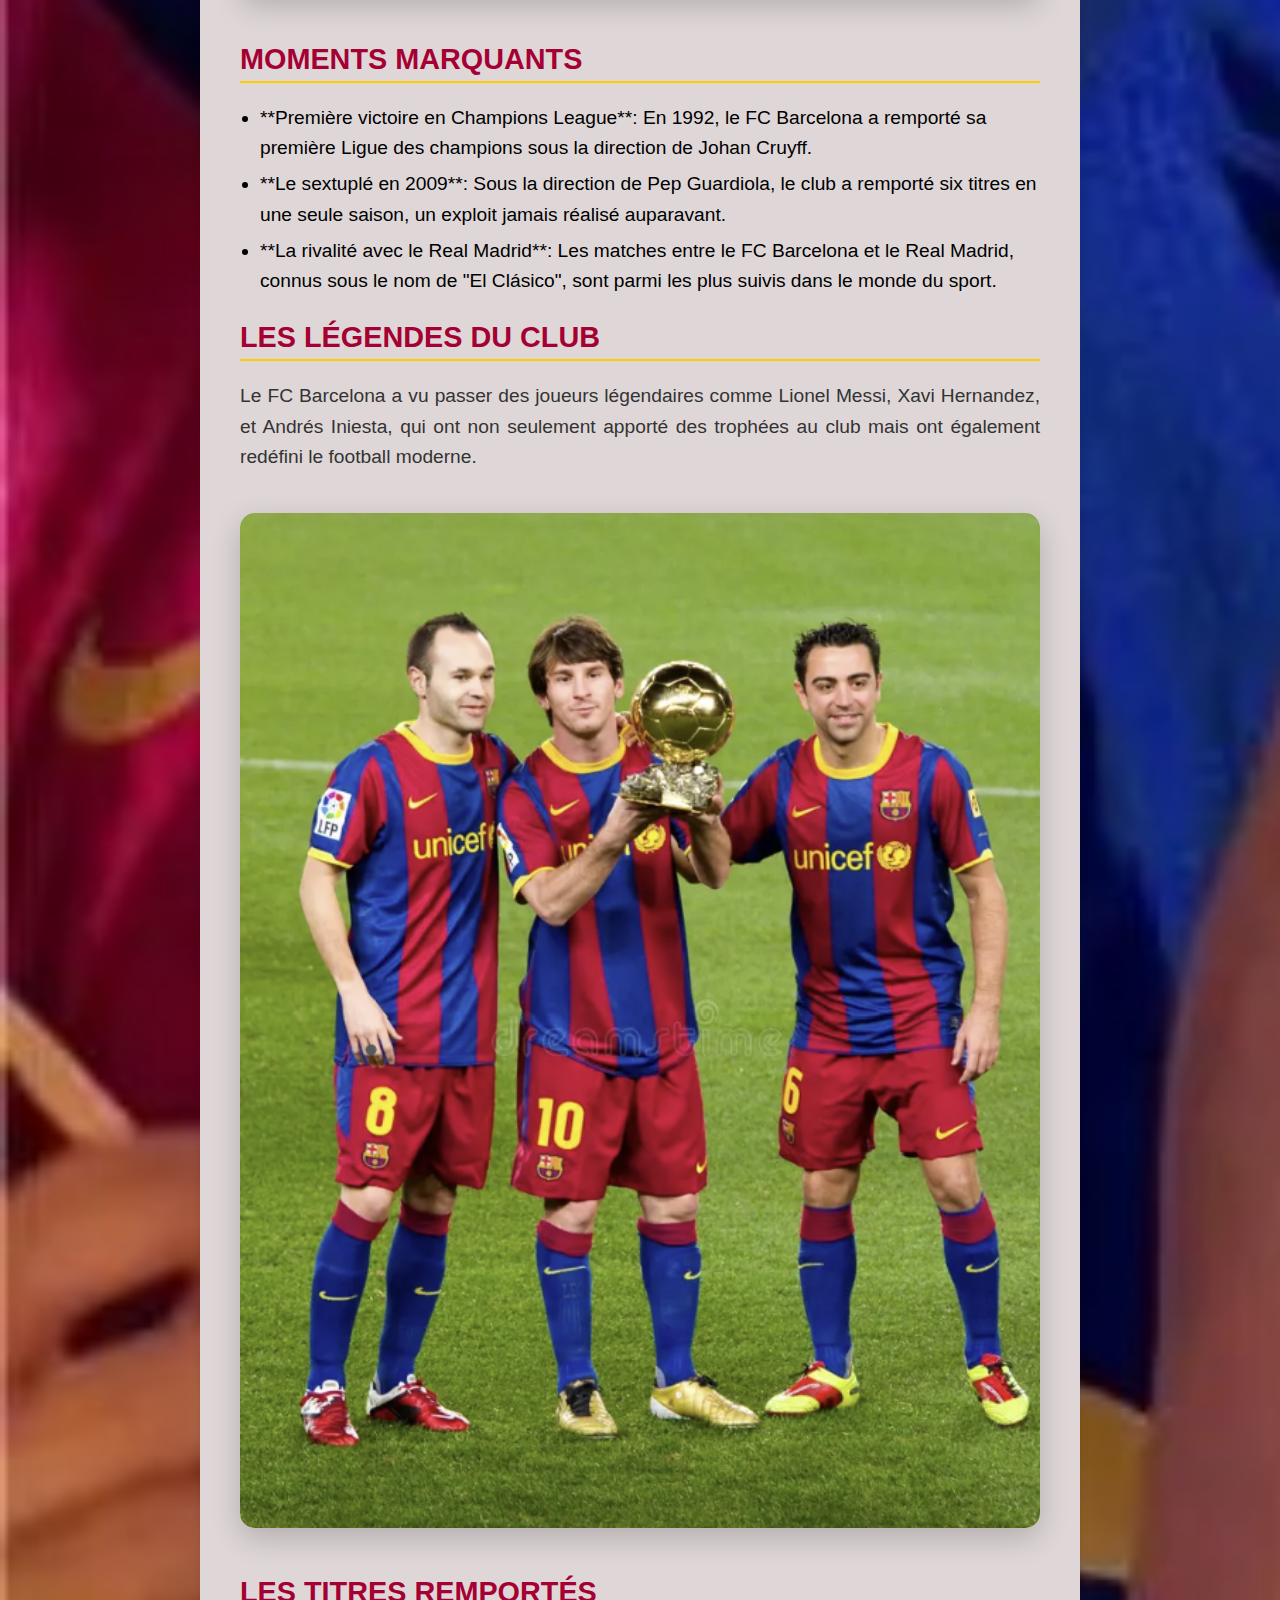
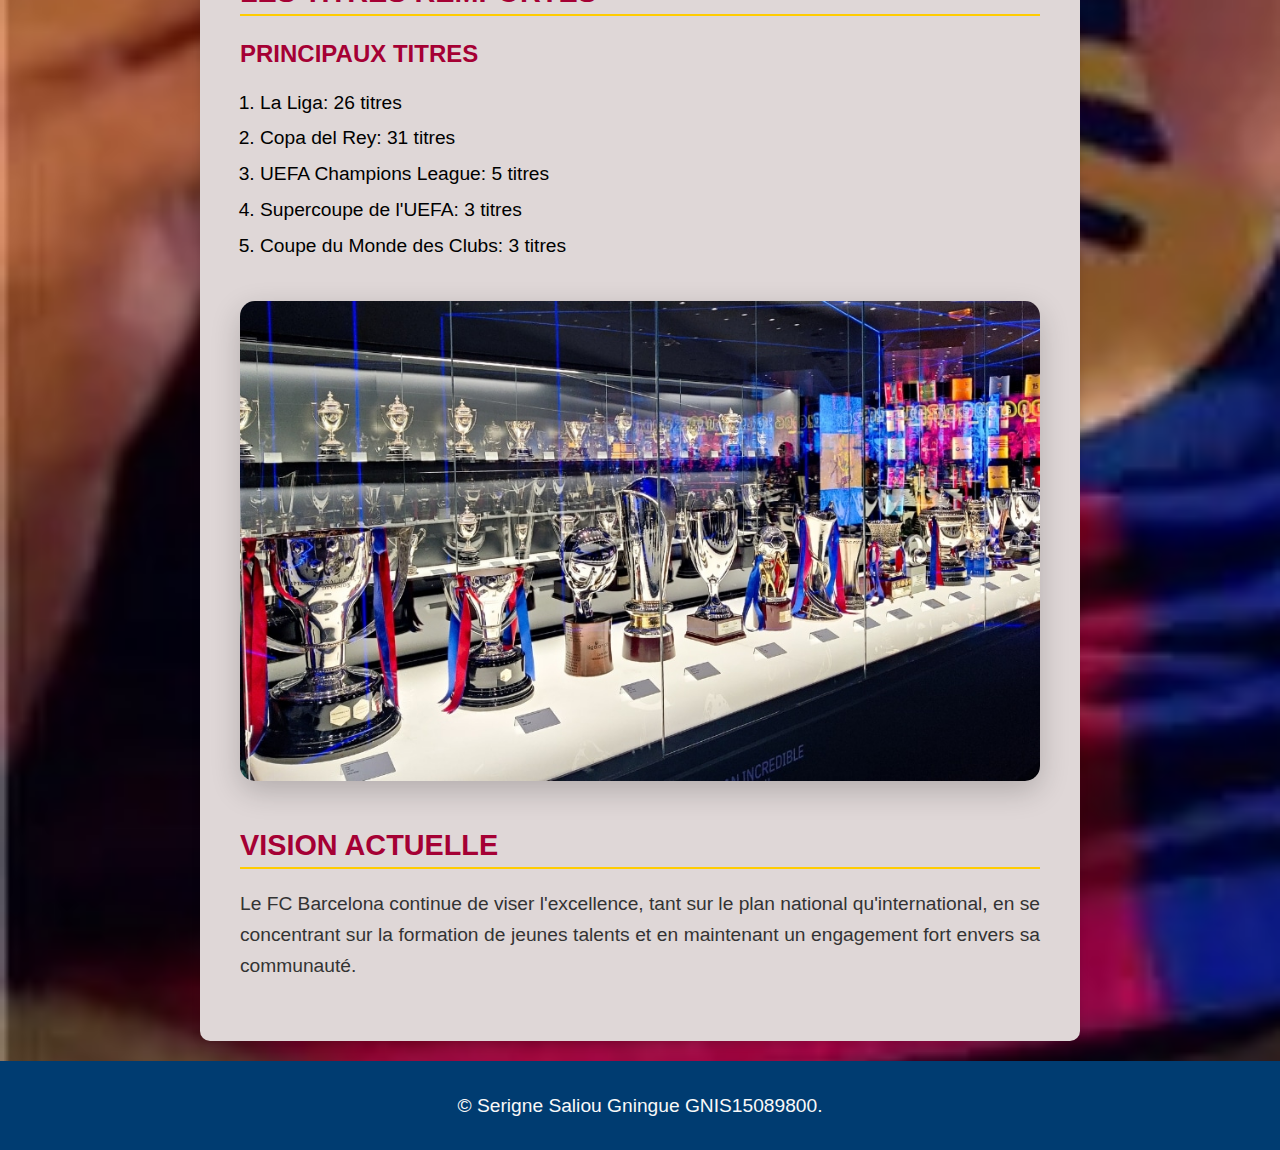
<file: GNIS15089800/historique.html>
<!DOCTYPE html>
<html lang="fr">
<head>
    <meta charset="UTF-8">
    <meta name="viewport" content="width=device-width, initial-scale=1.0">
    <meta name="keywords" content="FC Barcelona, football, équipe, Barça">
    <meta name="description" content="Site officiel du FC Barcelona, un des meilleurs clubs de football au monde">
    <meta name="author" content="Serigne Saliou Gningue">
    <title>Historique - FC Barcelona</title>
    <link rel="stylesheet"  href="style.css">
</head>

<body>
    <header>
        <nav class="navbar">
            <a href="index.html" class="logo">
                <img src="Image/logoBarca.png" alt="Logo FC Barcelona">
            </a>
            <ul>
                <li><a href="index.html">Accueil</a></li>
                <li><a href="equipe.html">Équipe</a></li>
                <li><a href="historique.html">Historique</a></li>
                <li><a href="evenements.html">Événements</a></li>
                <li><a href="commanditaires.html">Commanditaires</a></li>
                <li><a href="fanclub.html" class="active">Fan Club</a></li>
            </ul>
        </nav>
    </header>
        
    <aside class="sidebar">
        <h2>Navigation historique</h2>
        <ul>
            <li><a href="#historique">Historique du club</a></li>
            <li><a href="#debuts">Les débuts</a></li>
            <li><a href="#moments">Moments marquants</a></li>
            <li><a href="#legendes">Légendes du club</a></li>
            <li><a href="#titres">Titres remportés</a></li>
            <li><a href="#vision">Vision actuelle</a></li>
        </ul>
    </aside>
    
    <main>
        <section id="historique">
            <h1 id="titre-historique">Historique du FC Barcelona</h1>
            <p>Le FC Barcelona, fondé en 1899 par un groupe de footballeurs suisses, espagnols, et britanniques, a rapidement évolué 
                pour devenir l'un des clubs les plus emblématiques du football mondial.</p>
            <img src="Image/equipe1899.jpg" alt="Ancienne équipe du FC Barcelona" class="historique-image">

            <h2 id="debuts">Les débuts</h2>
            <p>Dans ses premières années, le club a connu des succès locaux, remportant la Copa del Rey à plusieurs reprises. 
                L'équipe a réussi à établir une réputation de talent et d'innovation sur le terrain.</p>
            <img src="Image/trophe1.jpg" alt="Premier trophée du FC Barcelona" class="historique-image">

            <h2 id="moments">Moments marquants</h2>
            <ul>
                <li>**Première victoire en Champions League**: En 1992, le FC Barcelona a remporté sa première Ligue des champions sous la direction de Johan Cruyff.</li>
                <li>**Le sextuplé en 2009**: Sous la direction de Pep Guardiola, le club a remporté six titres en une seule saison, un exploit jamais réalisé auparavant.</li>
                <li>**La rivalité avec le Real Madrid**: Les matches entre le FC Barcelona et le Real Madrid, connus sous le nom de "El Clásico", sont 
                    parmi les plus suivis dans le monde du sport.</li>
            </ul>

            <h2 id="legendes">Les légendes du club</h2>
            <p>Le FC Barcelona a vu passer des joueurs légendaires comme Lionel Messi, Xavi Hernandez, et Andrés Iniesta, qui ont non seulement 
                apporté des trophées au club mais ont également redéfini le football moderne.</p>
            <img src="Image/Messi.png" alt="Lionel Messi" class="historique-image">

            <h2 id="titres">Les titres remportés</h2>
            <h3>Principaux titres</h3>
            <ol>
                <li>La Liga: 26 titres</li>
                <li>Copa del Rey: 31 titres</li>
                <li>UEFA Champions League: 5 titres</li>
                <li>Supercoupe de l'UEFA: 3 titres</li>
                <li>Coupe du Monde des Clubs: 3 titres</li>
            </ol>
            <img src="Image/trophees.jpg" alt="Trophées du FC Barcelona" class="historique-image">

            <h2 id="vision">Vision actuelle</h2>
            <p>Le FC Barcelona continue de viser l'excellence, tant sur le plan national qu'international, en se concentrant sur la formation 
                de jeunes talents et en maintenant un engagement fort envers sa communauté.</p>
        </section>
    </main>
    
    <footer>
        <p>&copy; Serigne Saliou Gningue GNIS15089800.</p>
    </footer>
</body>
</html>
</file>
<file: GNIS15089800/style.css>
/* Style général pour la page */
body {
    font-family: Arial, sans-serif;
    margin: 0;
    padding: 0;
    box-sizing: border-box;
    background: url('Image/Barca.jpg');
    background-size: cover;
}

/* Style pour les en-têtes, le texte centré, et les couleurs principales */
header, footer {
    background-color: #003c71; /* Couleur sombre commune */
    color: #f9f9f9;
    text-align: center;
    padding: 10px;
}

/* Barre de navigation */
.navbar {
    display: flex;
    justify-content: space-between;
    align-items: center;
    padding: 0;
}

.navbar ul {
    list-style-type: none;
    margin: 0;
    padding: 0;
    display: flex;
}

.navbar ul li {
    margin-left: 20px;
}

.navbar ul li a {
    text-decoration: none;
    color: #f9f9f9;
    font-size: 18px;
    padding: 8px 12px;
    transition: background-color 0.3s ease;
}

.navbar ul li a:hover {
    background-color: #760e02;
    border-radius: 5px;
}

/* Logo */
.logo img {
    width: 170px;
}

/* Styles communs pour les sections */
section {
    padding: 40px;
    background-color: #dfd7d7;
    border-radius: 10px;
    box-shadow: 0 4px 8px rgba(0, 0, 0, 0.1);
    margin: 20px auto;
    max-width: 800px;
    text-align:left;
}

h1, h2, h3 {
    color: #A50034; /* Couleur des titres */
    text-transform: uppercase;
    text-align:left;
    margin-bottom: 20px;
}

h1 {
    font-size: 2.5em;
}

h2 {
    font-size: 1.8em;
    border-bottom: 2px solid #ffcc00;
    padding-bottom: 5px;
}

h3 {
    font-size: 1.5em;
}
#accueil {
    box-sizing: border-box;
    background:transparent
   
}

/* Styles spécifiques aux sections */
#presentation, #historique {
    text-align: left;
}

#video-presentation video, #video-presentation img, .historique-image {
    width: 100%;
    max-width: 800px;
    border-radius: 15px;
    box-shadow: 0 10px 30px rgba(0, 0, 0, 0.2);
    margin: 20px auto;
    transition: transform 0.3s ease, box-shadow 0.3s ease;
}


.historique-image:hover, .evenements-avenir-image:hover, .evenements-recents-image:hover {
    transform: scale(1.05);
    box-shadow: 0 8px 20px rgba(0, 0, 0, 0.3);
}

/* Textes et paragraphes */
p, ul, ol {
    font-size: 1.2em;
    line-height: 1.6;
}

ul, ol {
    padding-left: 20px;
    margin-bottom: 20px;
}

li {
    margin-bottom: 5px;
}

#presentation p, #historique p, #video-presentation p {
    text-align: justify;
    margin-bottom: 20px;
    color: #333;
}

/* Styles des tables */
table {
    width: 100%;
    border-collapse: collapse;
    margin-top: 20px;
}

table, th, td {
    border: 1px solid #f9f9f9;
}

th {
    background-color: #0033cc;
    color: #f9f9f9;
}

th, td {
    padding: 10px;
    text-align: left;
}

/* Styles spécifiques pour les événements */
#evenements-avenir ul li, #evenements-recents ul li {
    display: flex;
    justify-content: space-between;
    align-items: flex-start;
    margin-bottom: 20px;
}

#evenements-avenir a, #evenements-recents a {
    color: #A50034;
    text-decoration: underline;
}

#evenements-avenir p img, #evenements-recents p img {
    width: 300px;
    height: auto;
    margin-left: 70px;
}

/* Style de la barre latérale */
.sidebar {
    position: fixed;
    top: 120px;
    left: 0;
    width: 225px;
    padding: 20px;
    height: 100%;
    overflow-y: auto;
}

.sidebar ul {
    list-style-type: none;
    padding: 0;
}

.sidebar ul li {
    margin: 10px 10px;
}

.sidebar ul li a {
    text-decoration: none;
    color: #f9f9f9;
    font-weight: bold;
    display: block;
    padding: 10px;
    border-radius: 4px;
}

.sidebar ul li a:hover {
    background-color: #d32f2f;
    color: #f9f9f9;
}

/* S'assurer que les images ne débordent pas de leur conteneur */
img {
    max-width: 100%;
    height: auto;
}



/* Style pour la section fan club */
#fanclub {
    padding: 40px;
    border-radius: 10px; /* Coins arrondis */
    box-shadow: 0 4px 8px rgba(0, 0, 0, 0.1); /* Ombre légère */
    max-width: 800px; /* Largeur maximale */
    margin: 20px auto; /* Centrer la section */
}

/* Style pour les titres de la section */
#fanclub h1 {
    color: #A50034; /* Couleur de texte */
    font-size: 2em; /* Taille de la police */
    text-align: center; /* Centrer le titre */
    margin-bottom: 20px; /* Espace en bas du titre */
}

/* Style pour le texte d'introduction */
#fanclub p {
    text-align:left;
    font-size: 1.1em;
    margin-bottom: 30px;
    color: #555; /* Couleur du texte */
}

/* Style général pour les champs du formulaire */
.form-group {
    margin-bottom: 20px;
}

label {
    display: block; /* Met le label au-dessus de l'input */
    font-size: 1em;
    margin-bottom: 5px;
    text-align: left;
    color: #003c71; /* Couleur des labels */
}

input[type="text"],
input[type="email"],
input[type="date"],
input[type="tel"] {
    width: 100%; /* Champ prend toute la largeur */
    padding: 10px;
    font-size: 1em;
    /*border: 1px solid #ccc;  Bordure grise claire */
    border-radius: 5px; /* Coins arrondis */
    box-sizing: border-box; /* Assure que padding et largeur fonctionnent bien */
    transition: border-color 0.3s ease; /* Effet lors du focus */
}

/* Effet au focus des champs */
input[type="text"]:focus,
input[type="email"]:focus,
input[type="date"]:focus,
input[type="tel"]:focus {
    border-color: #003c71; /* Change la couleur de la bordure au focus */
    outline: none; /* Supprime l'effet par défaut du focus */
}

/* Style pour le bouton de soumission */
input[type="submit"] {
    background-color: #A50034; /* Couleur de fond */
    color: white; /* Couleur du texte */
    padding: 10px 20px;
    font-size: 1em;
    border: none; /* Supprimer la bordure */
    border-radius: 5px; /* Coins arrondis */
    cursor: pointer; /* Curseur en mode clic */
    transition: background-color 0.3s ease; /* Effet au survol */
    width: 100%; /* Prend toute la largeur */
    box-sizing: border-box;
}
.interest-options {
    display: flex;
    flex-direction: column; /* Dispose les éléments verticalement */
    gap: 10px; /* Espace entre chaque option */
}

.interest-options div {
    display: flex;
    align-items:center; /* Aligne le bouton radio et le label au centre verticalement */
}

.interest-options input[type="radio"] {
    margin-right: 10px; /* Espace entre le bouton radio et le label */
}

/* Effet au survol du bouton */
input[type="submit"]:hover {
    background-color: #003c71; /* Couleur au survol */
}
</file>
